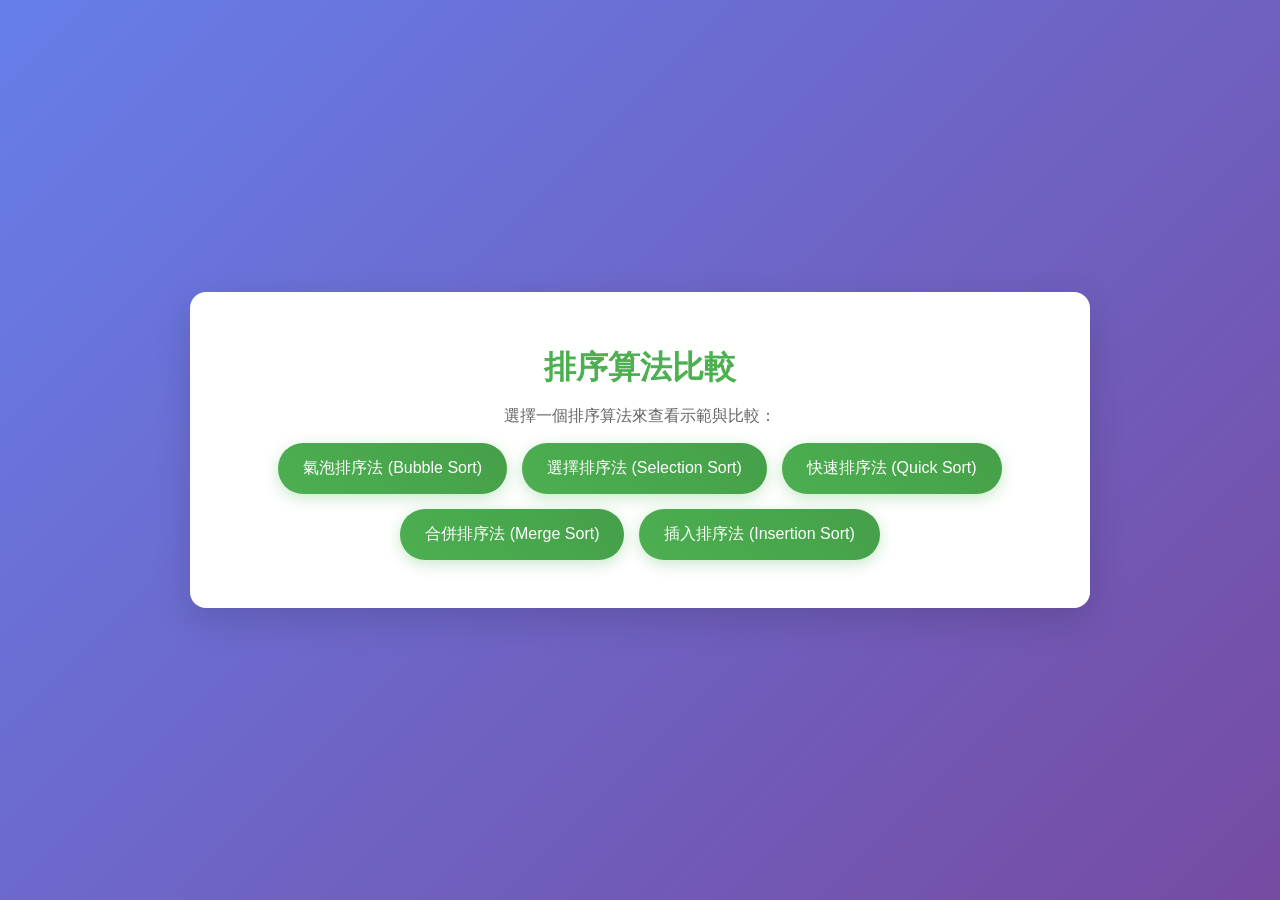
<file: index.html>
<!DOCTYPE html>
<html lang="zh-tw">
<head>
    <meta charset="UTF-8">
    <meta name="viewport" content="width=device-width, initial-scale=1.0">
    <title>排序算法比較</title>
    <link rel="stylesheet" href="styles.css">
</head>
<body>
    <div class="container">
        <div id="home">
            <h1>排序算法比較</h1>
            <p>選擇一個排序算法來查看示範與比較：</p>
            <ul>
                <li><a href="bubble.html">氣泡排序法 (Bubble Sort)</a></li>
                <li><a href="selection.html">選擇排序法 (Selection Sort)</a></li>
                <li><a href="quick.html">快速排序法 (Quick Sort)</a></li>
                <li><a href="merge.html">合併排序法 (Merge Sort)</a></li>
                <li><a href="insertion.html">插入排序法 (Insertion Sort)</a></li>
            </ul>
        </div>
    </div>

    <script src="script.js"></script>
</body>
</html>
</file>
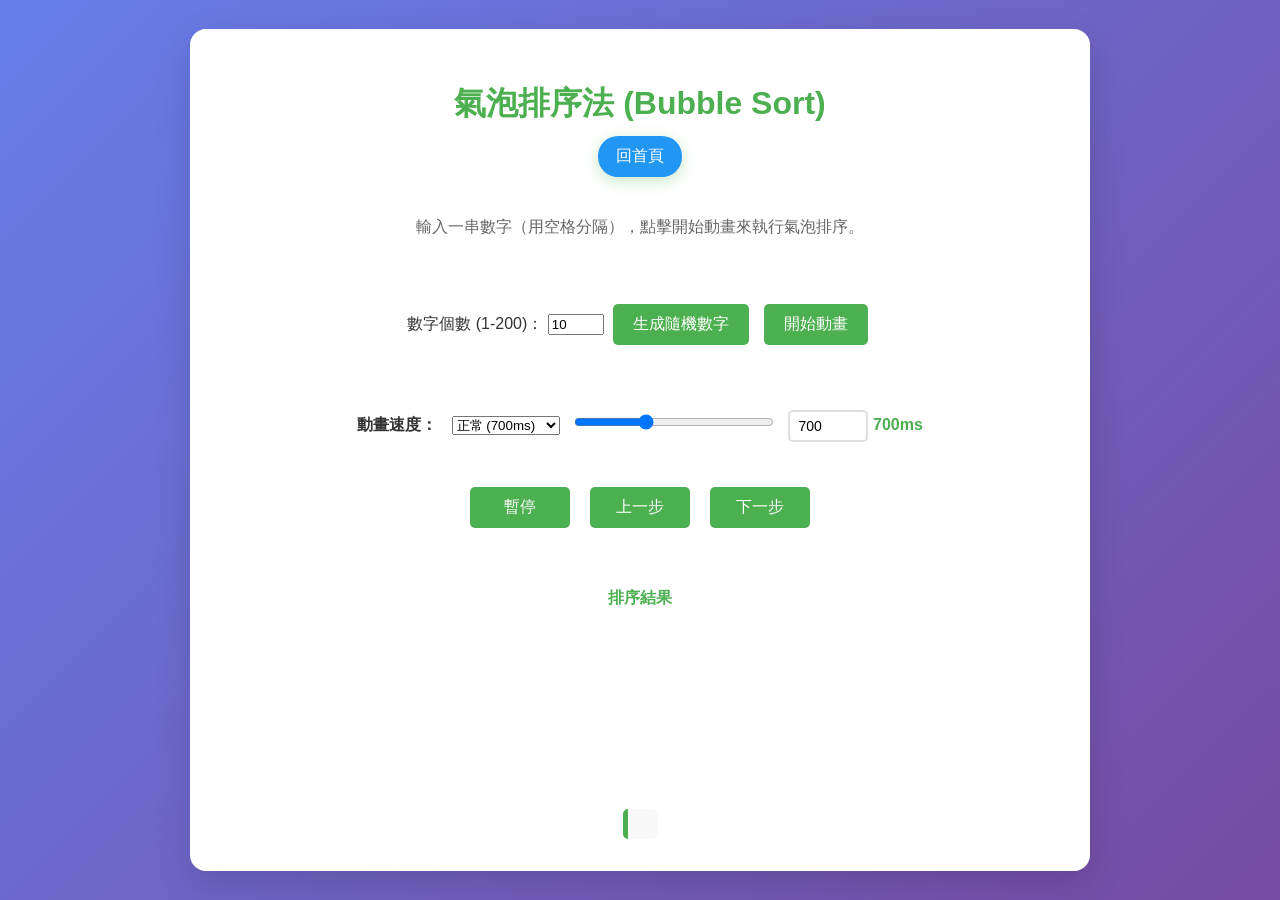
<file: bubble.html>
<!DOCTYPE html>
<html lang="zh-tw">
<head>
    <meta charset="UTF-8">
    <meta name="viewport" content="width=device-width, initial-scale=1.0">
    <title>氣泡排序法 (Bubble Sort)</title>
    <link rel="stylesheet" href="styles.css">
</head>
<body>
    <div class="container">
        <h1>氣泡排序法 (Bubble Sort)</h1>
        <a class="back-btn" href="index.html">回首頁</a>
        <div class="sort-section">
            <p>輸入一串數字（用空格分隔），點擊開始動畫來執行氣泡排序。</p>
            <div class="sort-input">
                <label for="bubbleCount">數字個數 (1-200)：</label>
                <input type="number" id="bubbleCount" min="1" max="200" value="10">
                <button onclick="generateRandomNumbers('bubble')">生成隨機數字</button>
                <button onclick="startSortAnimation('bubble')">開始動畫</button>
            </div>
            <div class="speed-control">
                <label for="bubbleSpeed">動畫速度：</label>
                <select id="bubbleSpeedPreset">
                    <option value="fast">快速 (100ms)</option>
                    <option value="normal" selected>正常 (700ms)</option>
                    <option value="slow">慢速 (1500ms)</option>
                </select>
                <input type="range" id="bubbleSpeed" min="1" max="2000" value="700" step="1">
                <input type="number" id="bubbleSpeedInput" min="1" max="2000" value="700" step="1">
                <span id="bubbleSpeedValue">700ms</span>
            </div>
            <div class="animation-controls">
                <button id="pauseBtnBubble" onclick="togglePause()" disabled>暫停</button>
                <button id="backBtnBubble" onclick="stepBack()" disabled>上一步</button>
                <button id="forwardBtnBubble" onclick="stepForward()" disabled>下一步</button>
            </div>
            <div class="visualization">
                <h4>排序結果</h4>
                <div id="stepBubble" class="step-display">等待開始</div>
                <div class="bars" id="bubbleSortedVis"></div>
            </div>
            <div id="output" class="output"></div>
        </div>
    </div>
    <script src="script.js"></script>
    <script>
        initializeSpeedControl('bubble');
    </script>
</body>
</html>
</file>
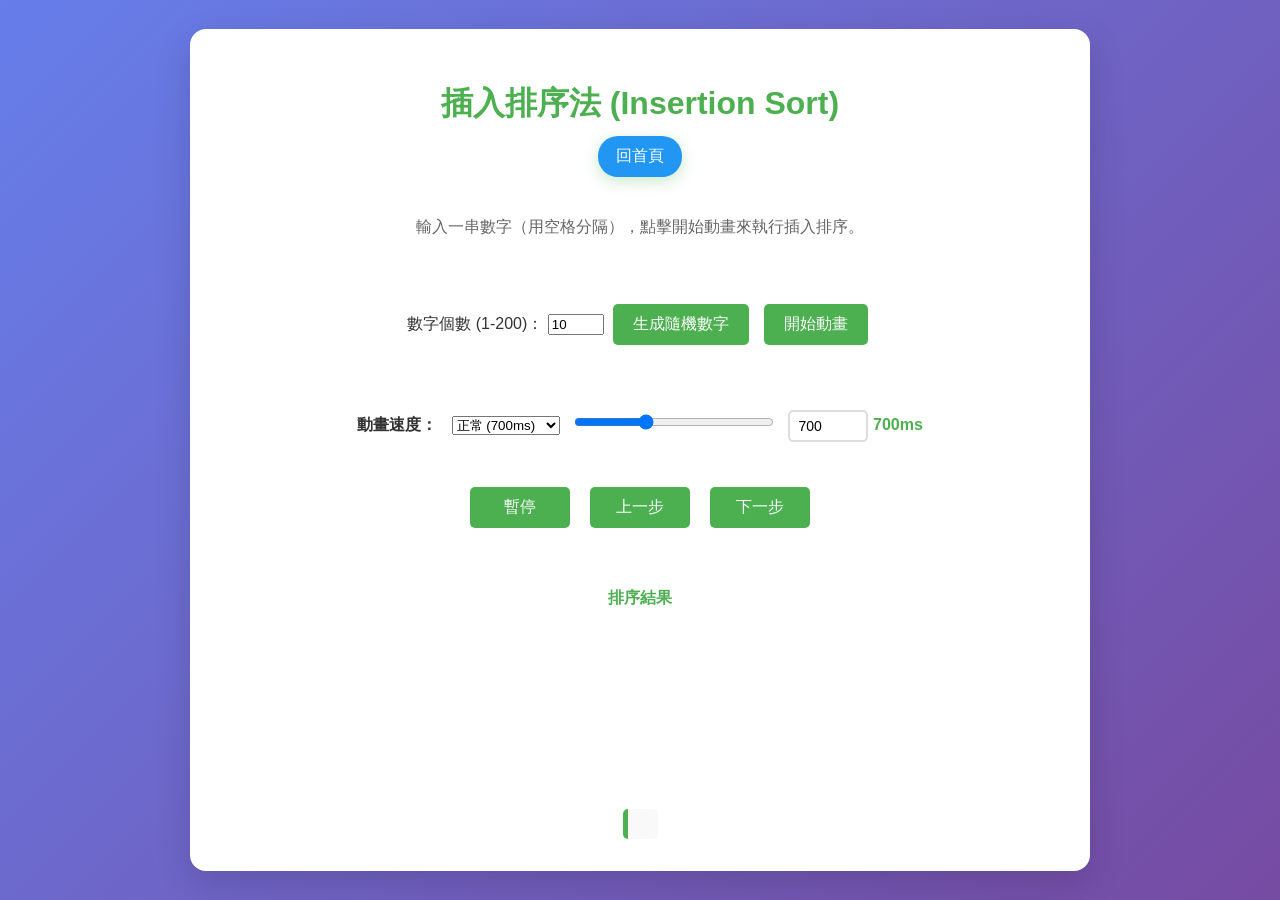
<file: insertion.html>
<!DOCTYPE html>
<html lang="zh-tw">
<head>
    <meta charset="UTF-8">
    <meta name="viewport" content="width=device-width, initial-scale=1.0">
    <title>插入排序法 (Insertion Sort)</title>
    <link rel="stylesheet" href="styles.css">
</head>
<body>
    <div class="container">
        <h1>插入排序法 (Insertion Sort)</h1>
        <a class="back-btn" href="index.html">回首頁</a>
        <div class="sort-section">
            <p>輸入一串數字（用空格分隔），點擊開始動畫來執行插入排序。</p>
            <div class="sort-input">
                <label for="insertionCount">數字個數 (1-200)：</label>
                <input type="number" id="insertionCount" min="1" max="200" value="10">
                <button onclick="generateRandomNumbers('insertion')">生成隨機數字</button>
                <button onclick="startSortAnimation('insertion')">開始動畫</button>
            </div>
            <div class="speed-control">
                <label for="insertionSpeed">動畫速度：</label>
                <select id="insertionSpeedPreset">
                    <option value="fast">快速 (100ms)</option>
                    <option value="normal" selected>正常 (700ms)</option>
                    <option value="slow">慢速 (1500ms)</option>
                </select>
                <input type="range" id="insertionSpeed" min="1" max="2000" value="700" step="1">
                <input type="number" id="insertionSpeedInput" min="1" max="2000" value="700" step="1">
                <span id="insertionSpeedValue">700ms</span>
            </div>
            <div class="animation-controls">
                <button id="pauseBtnInsertion" onclick="togglePause()" disabled>暫停</button>
                <button id="backBtnInsertion" onclick="stepBack()" disabled>上一步</button>
                <button id="forwardBtnInsertion" onclick="stepForward()" disabled>下一步</button>
            </div>
            <div class="visualization">
                <h4>排序結果</h4>
                <div id="stepInsertion" class="step-display">等待開始</div>
                <div class="bars" id="insertionSortedVis"></div>
            </div>
            <div id="insertionOutput" class="output"></div>
        </div>
    </div>
    <script src="script.js"></script>
    <script>
        initializeSpeedControl('insertion');
    </script>
</body>
</html>
</file>
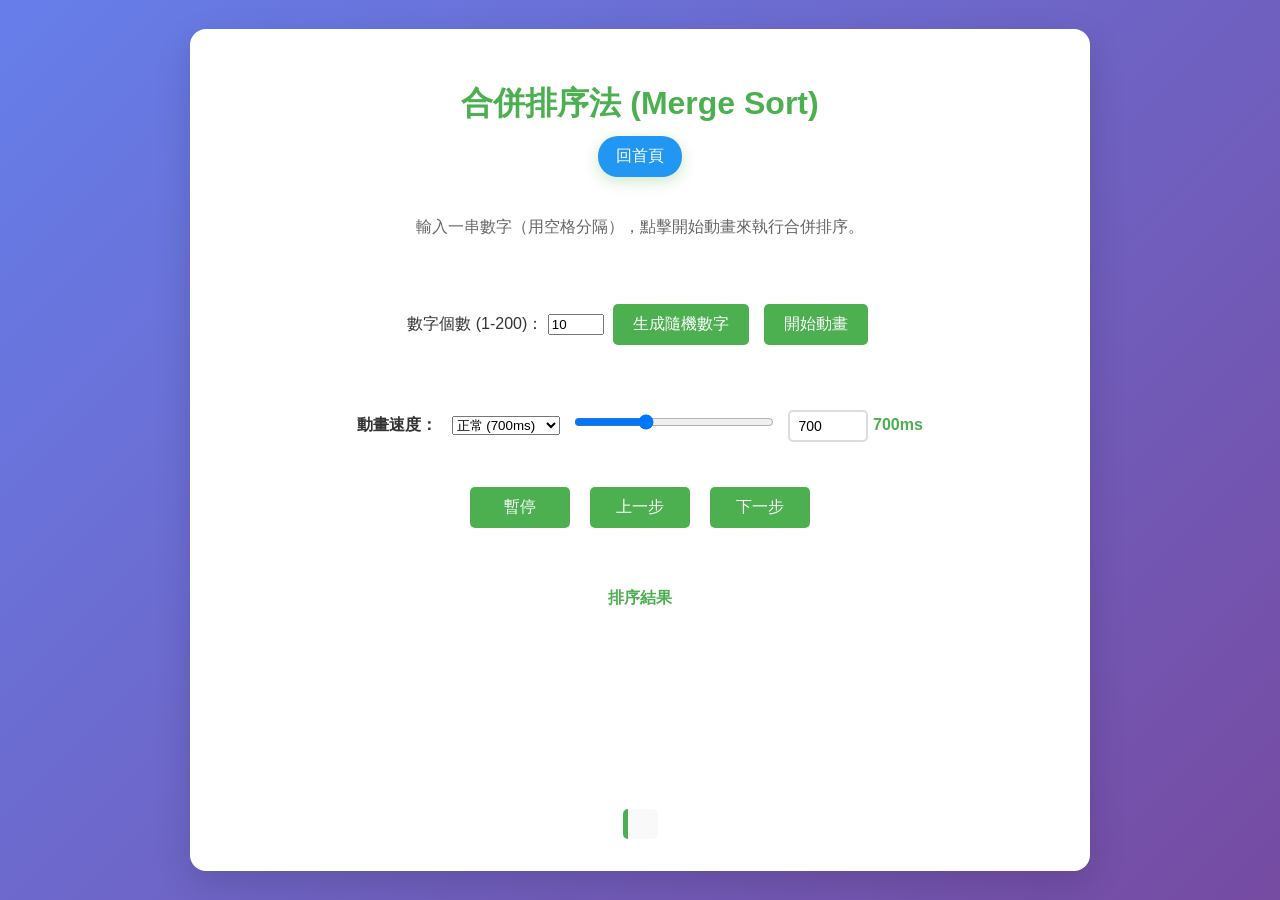
<file: merge.html>
<!DOCTYPE html>
<html lang="zh-tw">
<head>
    <meta charset="UTF-8">
    <meta name="viewport" content="width=device-width, initial-scale=1.0">
    <title>合併排序法 (Merge Sort)</title>
    <link rel="stylesheet" href="styles.css">
</head>
<body>
    <div class="container">
        <h1>合併排序法 (Merge Sort)</h1>
        <a class="back-btn" href="index.html">回首頁</a>
        <div class="sort-section">
            <p>輸入一串數字（用空格分隔），點擊開始動畫來執行合併排序。</p>
            <div class="sort-input">
                <label for="mergeCount">數字個數 (1-200)：</label>
                <input type="number" id="mergeCount" min="1" max="200" value="10">
                <button onclick="generateRandomNumbers('merge')">生成隨機數字</button>
                <button onclick="startSortAnimation('merge')">開始動畫</button>
            </div>
            <div class="speed-control">
                <label for="mergeSpeed">動畫速度：</label>
                <select id="mergeSpeedPreset">
                    <option value="fast">快速 (100ms)</option>
                    <option value="normal" selected>正常 (700ms)</option>
                    <option value="slow">慢速 (1500ms)</option>
                </select>
                <input type="range" id="mergeSpeed" min="1" max="2000" value="700" step="1">
                <input type="number" id="mergeSpeedInput" min="1" max="2000" value="700" step="1">
                <span id="mergeSpeedValue">700ms</span>
            </div>
            <div class="animation-controls">
                <button id="pauseBtnMerge" onclick="togglePause()" disabled>暫停</button>
                <button id="backBtnMerge" onclick="stepBack()" disabled>上一步</button>
                <button id="forwardBtnMerge" onclick="stepForward()" disabled>下一步</button>
            </div>
            <div class="visualization">
                <h4>排序結果</h4>
                <div id="stepMerge" class="step-display">等待開始</div>
                <div class="bars" id="mergeSortedVis"></div>
            </div>
            <div id="mergeOutput" class="output"></div>
        </div>
    </div>
    <script src="script.js"></script>
    <script>
        initializeSpeedControl('merge');
    </script>
</body>
</html>
</file>
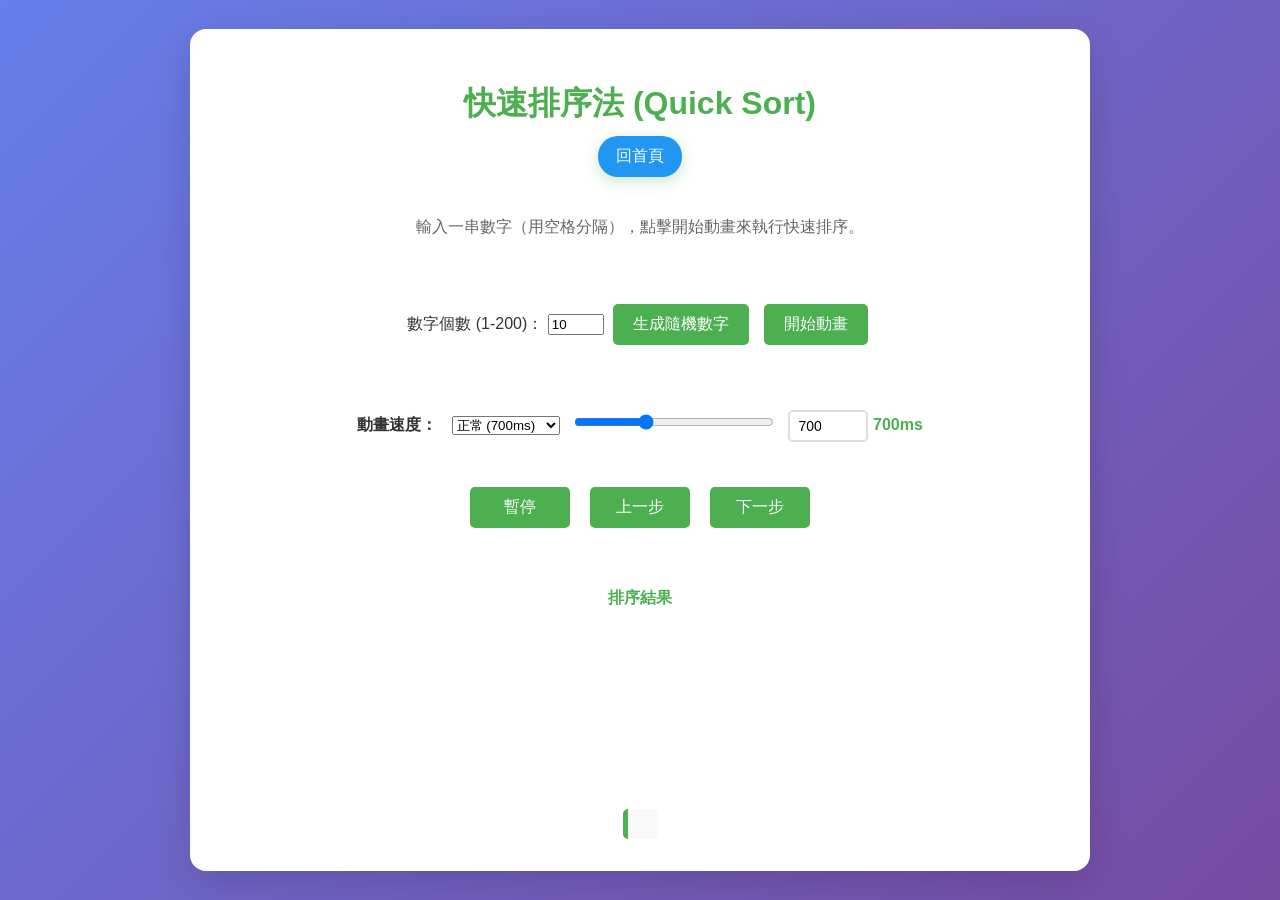
<file: quick.html>
<!DOCTYPE html>
<html lang="zh-tw">
<head>
    <meta charset="UTF-8">
    <meta name="viewport" content="width=device-width, initial-scale=1.0">
    <title>快速排序法 (Quick Sort)</title>
    <link rel="stylesheet" href="styles.css">
</head>
<body>
    <div class="container">
        <h1>快速排序法 (Quick Sort)</h1>
        <a class="back-btn" href="index.html">回首頁</a>
        <div class="sort-section">
            <p>輸入一串數字（用空格分隔），點擊開始動畫來執行快速排序。</p>
            <div class="sort-input">
                <label for="quickCount">數字個數 (1-200)：</label>
                <input type="number" id="quickCount" min="1" max="200" value="10">
                <button onclick="generateRandomNumbers('quick')">生成隨機數字</button>
                <button onclick="startSortAnimation('quick')">開始動畫</button>
            </div>
            <div class="speed-control">
                <label for="quickSpeed">動畫速度：</label>
                <select id="quickSpeedPreset">
                    <option value="fast">快速 (100ms)</option>
                    <option value="normal" selected>正常 (700ms)</option>
                    <option value="slow">慢速 (1500ms)</option>
                </select>
                <input type="range" id="quickSpeed" min="1" max="2000" value="700" step="1">
                <input type="number" id="quickSpeedInput" min="1" max="2000" value="700" step="1">
                <span id="quickSpeedValue">700ms</span>
            </div>
            <div class="animation-controls">
                <button id="pauseBtnQuick" onclick="togglePause()" disabled>暫停</button>
                <button id="backBtnQuick" onclick="stepBack()" disabled>上一步</button>
                <button id="forwardBtnQuick" onclick="stepForward()" disabled>下一步</button>
            </div>
            <div class="visualization">
                <h4>排序結果</h4>
                <div id="stepQuick" class="step-display">等待開始</div>
                <div class="bars" id="quickSortedVis"></div>
            </div>
            <div id="quickOutput" class="output"></div>
        </div>
    </div>
    <script src="script.js"></script>
    <script>
        initializeSpeedControl('quick');
    </script>
</body>
</html>
</file>
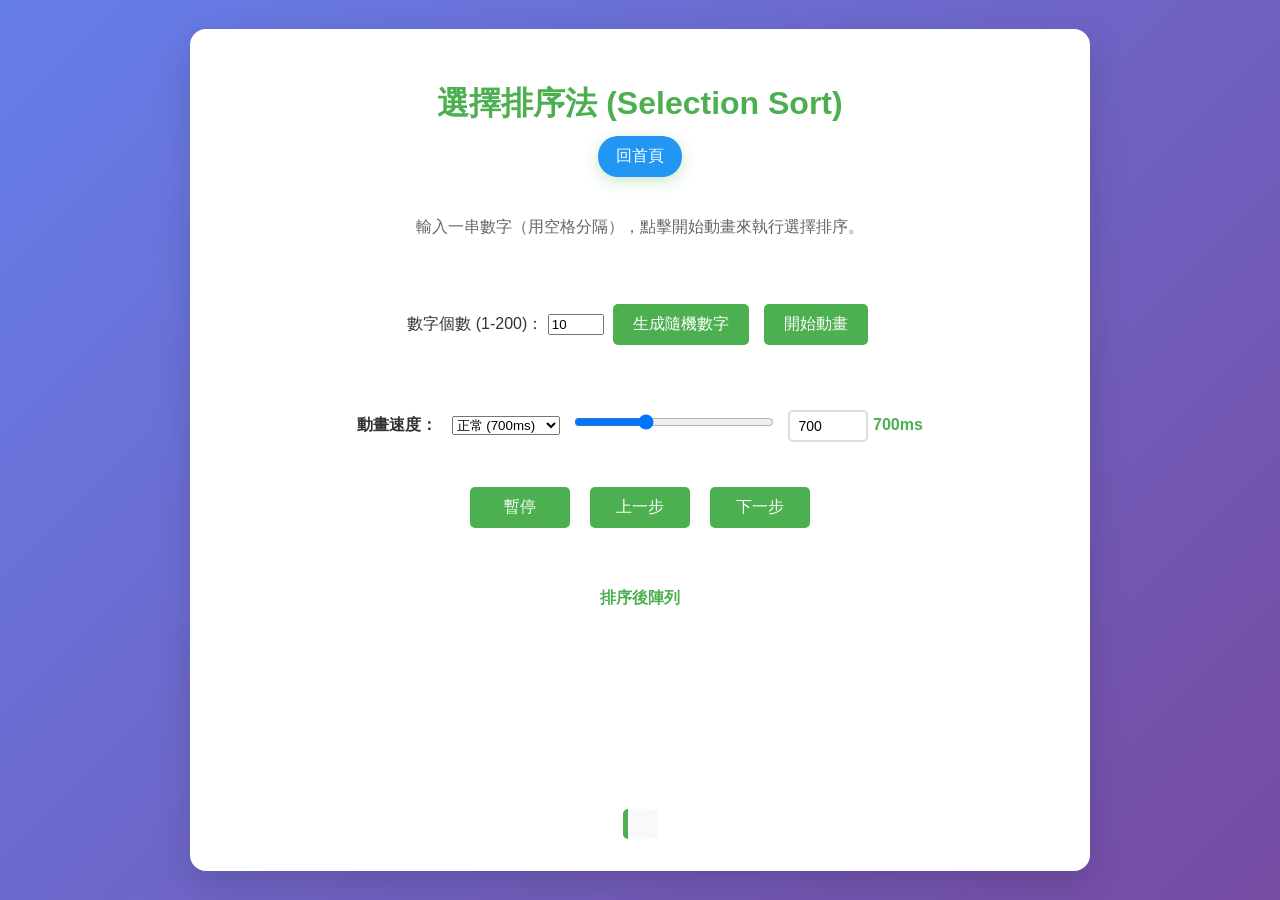
<file: selection.html>
<!DOCTYPE html>
<html lang="zh-tw">
<head>
    <meta charset="UTF-8">
    <meta name="viewport" content="width=device-width, initial-scale=1.0">
    <title>選擇排序法 (Selection Sort)</title>
    <link rel="stylesheet" href="styles.css">
</head>
<body>
    <div class="container">
        <h1>選擇排序法 (Selection Sort)</h1>
        <a class="back-btn" href="index.html">回首頁</a>
        <div class="sort-section">
            <p>輸入一串數字（用空格分隔），點擊開始動畫來執行選擇排序。</p>
            <div class="sort-input">
                <label for="selectionCount">數字個數 (1-200)：</label>
                <input type="number" id="selectionCount" min="1" max="200" value="10">
                <button onclick="generateRandomNumbers('selection')">生成隨機數字</button>
                <button onclick="startSortAnimation('selection')">開始動畫</button>
            </div>
            <div class="speed-control">
                <label for="selectionSpeed">動畫速度：</label>
                <select id="selectionSpeedPreset">
                    <option value="fast">快速 (100ms)</option>
                    <option value="normal" selected>正常 (700ms)</option>
                    <option value="slow">慢速 (1500ms)</option>
                </select>
                <input type="range" id="selectionSpeed" min="1" max="2000" value="700" step="1">
                <input type="number" id="selectionSpeedInput" min="1" max="2000" value="700" step="1">
                <span id="selectionSpeedValue">700ms</span>
            </div>
            <div class="animation-controls">
                <button id="pauseBtnSelection" onclick="togglePause()" disabled>暫停</button>
                <button id="backBtnSelection" onclick="stepBack()" disabled>上一步</button>
                <button id="forwardBtnSelection" onclick="stepForward()" disabled>下一步</button>
            </div>

            <div class="visualization">
                <h4>排序後陣列</h4>                <div id="stepSelection" class="step-display">等待開始</div>                <div class="bars" id="selectionSortedVis"></div>
            </div>
            <div id="selectionOutput" class="output"></div>
        </div>
    </div>
    <script src="script.js"></script>
    <script>
        initializeSpeedControl('selection');
    </script>
</body>
</html>
</file>
<file: styles.css>
* {
    box-sizing: border-box;
}
body {
    display: flex;
    justify-content: center;
    align-items: center;
    font-family: 'Segoe UI', Tahoma, Geneva, Verdana, sans-serif;
    margin: 0;
    padding: 20px;
    background: linear-gradient(135deg, #667eea 0%, #764ba2 100%);
    min-height: 100vh;
    color: #333;
}
.container {
    width: min(100%, 900px);
    margin: 0 auto;
    background: white;
    border-radius: 16px;
    box-shadow: 0 12px 36px rgba(0,0,0,0.14);
    overflow: hidden;
    text-align: center;
    padding: 32px;
    display: flex;
    flex-direction: column;
    align-items: center;
}
.back-btn {
    display: inline-block;
    margin: 0 auto 24px;
    padding: 10px 18px;
    background: #2196F3;
    color: white;
    border-radius: 20px;
    text-decoration: none;
    transition: background 0.3s ease;
}
.back-btn:hover {
    background: #1e88e5;
}
h1 {
    color: #4CAF50;
    margin-bottom: 10px;
}
p {
    color: #666;
}
ul {
    list-style: none;
    padding: 0;
    display: flex;
    flex-wrap: wrap;
    justify-content: center;
    gap: 15px;
}
li {
    margin: 0;
}
a {
    display: inline-block;
    padding: 15px 25px;
    background: linear-gradient(45deg, #4CAF50, #45a049);
    color: white;
    text-decoration: none;
    border-radius: 25px;
    transition: all 0.3s ease;
    box-shadow: 0 4px 15px rgba(76, 175, 80, 0.3);
}
a:hover {
    transform: translateY(-2px);
    box-shadow: 0 6px 20px rgba(76, 175, 80, 0.4);
}
.page {
    display: none;
    padding: 30px;
}
.page.active {
    display: block;
}
.sort-input {
    margin: 20px 0;
    text-align: center;
}
.speed-control {
    margin: 15px 0;
    text-align: center;
}
.speed-control label {
    display: inline-block;
    margin-right: 10px;
    font-weight: bold;
}
.speed-control input[type="range"] {
    width: 200px;
    margin: 0 10px;
}
.speed-control input[type="number"] {
    width: 80px;
    padding: 6px 8px;
    border: 2px solid #ddd;
    border-radius: 5px;
    font-size: 14px;
    vertical-align: middle;
}
.speed-control span {
    display: inline-block;
    min-width: 50px;
    font-weight: bold;
    color: #4CAF50;
}
input[type="text"] {
    padding: 10px;
    width: 60%;
    border: 2px solid #ddd;
    border-radius: 5px;
    font-size: 16px;
    transition: border-color 0.3s;
}
input[type="text"]:focus {
    border-color: #4CAF50;
    outline: none;
}
button {
    padding: 10px 20px;
    background: #4CAF50;
    color: white;
    border: none;
    border-radius: 5px;
    cursor: pointer;
    font-size: 16px;
    margin: 10px 5px;
    transition: background 0.3s;
}
button:hover {
    background: #45a049;
}
.output {
    margin-top: 20px;
    padding: 15px;
    background: #f9f9f9;
    border-radius: 5px;
    font-weight: bold;
    color: #333;
    border-left: 5px solid #4CAF50;
}
.sort-section {
    display: flex;
    flex-direction: column;
    align-items: center;
    gap: 20px;
}
.animation-controls {
    display: flex;
    justify-content: center;
    flex-wrap: wrap;
    gap: 10px;
}
.animation-controls button {
    min-width: 100px;
}
.status {
    min-height: 32px;
    padding: 12px 16px;
    background: #f0f7ff;
    border: 1px solid #90caf9;
    border-radius: 12px;
    color: #0d47a1;
    width: fit-content;
    margin: 0 auto;
}
.status.hidden {
    display: none;
}
.diagram {
    background: rgba(33, 150, 243, 0.1);
    border: 1px solid #2196F3;
    border-radius: 8px;
    padding: 15px;
    max-width: 600px;
    width: 100%;
    text-align: left;
    margin: 0 auto;
}
.diagram h3 {
    margin-top: 0;
    color: #2196F3;
}
.diagram-bars {
    display: flex;
    justify-content: center;
    align-items: flex-end;
    gap: 6px;
    margin: 10px 0;
}
.diagram-bar {
    width: 22px;
    background: #2196F3;
    border-radius: 3px 3px 0 0;
    color: white;
    font-size: 12px;
    display: flex;
    align-items: flex-end;
    justify-content: center;
    padding-bottom: 2px;
}
.diagram-arrow {
    font-size: 24px;
    text-align: center;
    margin: 0 6px;
    color: #1976d2;
}
.diagram-note {
    margin-top: 8px;
    font-size: 14px;
    color: #333;
}
.visualization {
    margin: 20px 0;
    text-align: center;
    width: 100%;
}
.visualization h4 {
    margin: 10px 0;
    color: #4CAF50;
}
.step-display {
    min-height: 24px;
    padding: 8px 12px;
    background: #e8f5e8;
    border: 1px solid #4CAF50;
    border-radius: 6px;
    color: #2e7d32;
    text-align: center;
    font-weight: bold;
    margin: 8px 0;
}
.step-display.hidden {
    display: none;
}
.bars {
    display: flex;
    justify-content: center;
    align-items: flex-end;
    height: 120px;
    margin: 10px 0;
    width: 100%;
    overflow-x: auto;
    padding: 0 10px;
    justify-content: flex-start;
}
.bar {
    flex: 1 1 0;
    min-width: 2px;
    max-width: 40px;
    background: #4CAF50;
    margin: 0 2px;
    display: flex;
    align-items: flex-end;
    justify-content: center;
    color: white;
    font-weight: bold;
    border-radius: 3px 3px 0 0;
    transition: height 0.3s, background 0.3s;
}
.bar-compare {
    background: #fb8c00;
}
.bar-pivot {
    background: #e53935;
}
.bar-merge {
    background: #29b6f6;
}
</file>
